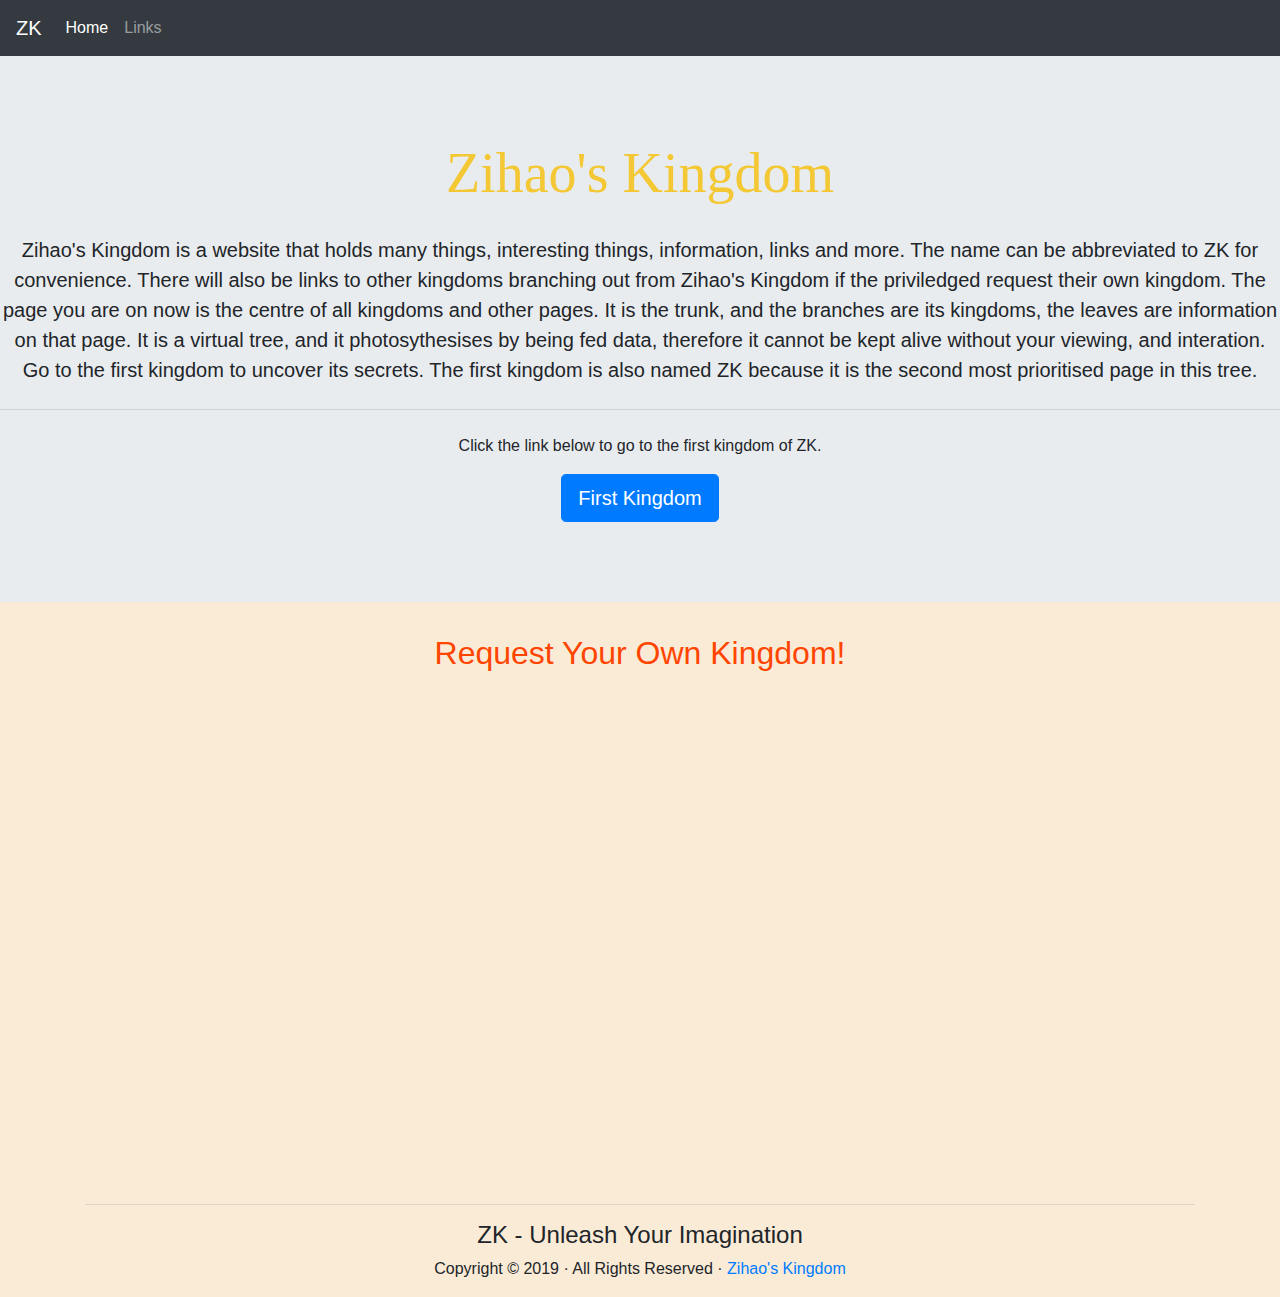
<file: index.html>
<!DOCTYPE html>
<html lang="en">
  <head>
    <meta charset="utf-8">
    <meta http-equiv="X-UA-Compatible" content="IE=edge">
    <meta name="viewport" content="width=device-width, initial-scale=1">
    <title>Zihao's Kingdom Main</title>

    <!-- Bootstrap -->
    <link href="css/bootstrap-4.2.1.css" rel="stylesheet">
    <link href="ZK.CSS" rel="stylesheet" type="text/css">
  </head>
  <body>
    <nav class="navbar navbar-expand-lg navbar-dark bg-dark">
       <a class="navbar-brand" href="index.html">ZK</a>
       <button class="navbar-toggler" type="button" data-toggle="collapse" data-target="#navbarSupportedContent" aria-controls="navbarSupportedContent" aria-expanded="false" aria-label="Toggle navigation">
       <span class="navbar-toggler-icon"></span>
       </button>
      <div class="collapse navbar-collapse" id="navbarSupportedContent">
        <ul class="navbar-nav mr-auto">
             <li class="nav-item active">
                <a class="nav-link" href=>Home <span class="sr-only">(current)</span></a>
             </li>
             <li class="nav-item">
                <a class="nav-link" href="Links.html">Links</a>
             </li>
          </ul>
</div>
    </nav>

    <div class="jumbotron jumbotron-fluid text-center">
       <h1 class="display-4">Zihao's Kingdom</h1>
       <p class="lead">Zihao's Kingdom is a website that holds many things, interesting things, information, links and more. The name  can be abbreviated to ZK for convenience. There will also be links to other kingdoms branching out from Zihao's Kingdom if the priviledged request their own kingdom. The page you are on now is the centre of all kingdoms and other pages. It is the trunk, and the branches are its kingdoms, the leaves are information on that page. It is a virtual tree, and it photosythesises by being fed data, therefore it cannot be kept alive without your viewing, and interation. Go to the first kingdom to uncover its secrets. The first kingdom is also named ZK because it is the second most prioritised page in this tree.</p>
       <hr class="my-4">
       <p>Click the link below to go to the first kingdom of ZK.</p>
       <p class="lead">
          <a class="btn btn-primary btn-lg" href="First Kingdom/Zihao's Kingdom.html" role="button">First Kingdom</a>
       </p>
    </div>
	  <h2 class="request"> Request Your Own Kingdom!</h2>
    <iframe frameborder="0" style="height:500px;width:99%;border:none;" src='https://forms.zohopublic.com/doctorcoolbrodude/form/WebsiteDesignIdeas/formperma/ihtmioMJarN38ug3hUUTAJg0qP4VQ6y2Bsv9dGwNR3M'></iframe>
  <div class="container"> 
    <hr>
       <div class="row">
          <div class="text-center col-lg-6 offset-lg-3">
             <h4>ZK - Unleash Your Imagination </h4>
             <p>Copyright &copy; 2019 &middot; All Rights Reserved &middot; <a href="Zihao's Kingdom1.html" >Zihao's Kingdom</a></p>
          </div>
       </div>
    </div>
    <!-- jQuery (necessary for Bootstrap's JavaScript plugins) --> 
    <script src="js/jquery-3.3.1.min.js"></script>

    <!-- Include all compiled plugins (below), or include individual files as needed --> 
    <script src="js/popper.min.js"></script>
  <script src="js/bootstrap-4.2.1.js"></script>
  </body>
</html>
</file>
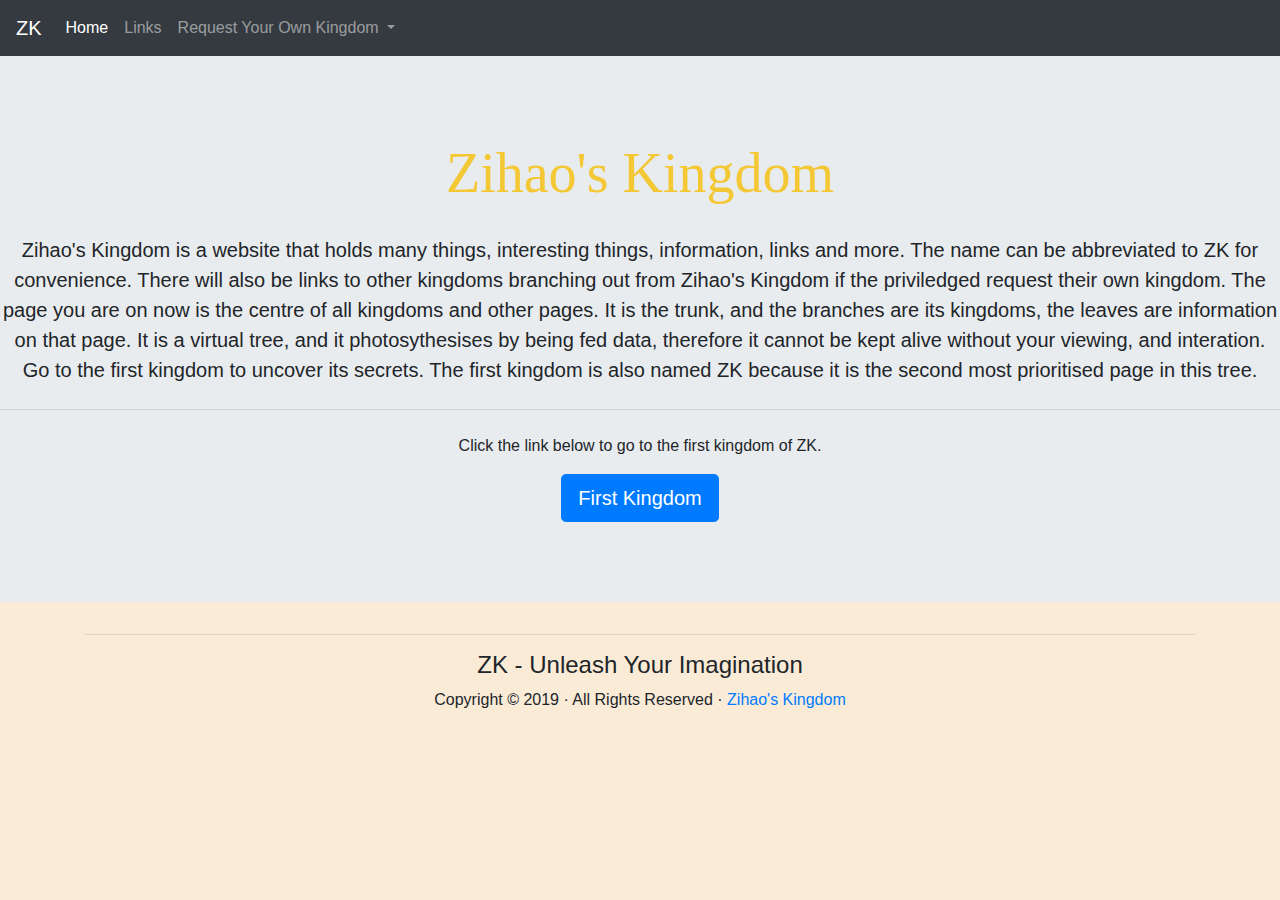
<file: index.html.html>
<!DOCTYPE html>
<html lang="en">
  <head>
    <meta charset="utf-8">
    <meta http-equiv="X-UA-Compatible" content="IE=edge">
    <meta name="viewport" content="width=device-width, initial-scale=1">
    <title>Zihao's Kingdom Main</title>

    <!-- Bootstrap -->
    <link href="css/bootstrap-4.2.1.css" rel="stylesheet">
    <link href="ZK.CSS" rel="stylesheet" type="text/css">
  </head>
  <body>
    <nav class="navbar navbar-expand-lg navbar-dark bg-dark">
       <a class="navbar-brand" href="#">ZK</a>
       <button class="navbar-toggler" type="button" data-toggle="collapse" data-target="#navbarSupportedContent" aria-controls="navbarSupportedContent" aria-expanded="false" aria-label="Toggle navigation">
       <span class="navbar-toggler-icon"></span>
       </button>
      <div class="collapse navbar-collapse" id="navbarSupportedContent">
        <ul class="navbar-nav mr-auto">
             <li class="nav-item active">
                <a class="nav-link" href="#">Home <span class="sr-only">(current)</span></a>
             </li>
             <li class="nav-item">
                <a class="nav-link" href="#">Links</a>
             </li>
             <li class="nav-item request">
                <a class="nav-link dropdown-toggle" href="#" id="navbarDropdown" role="button" data-toggle="dropdown" aria-haspopup="true" aria-expanded="false">
                Request Your Own Kingdom
                </a>
                <div class="dropdown-menu" aria-labelledby="navbarDropdown">
                   <a class="dropdown-item" href="#">Send a Message</a>
                   <a class="dropdown-item" href="#">Request a kingdom</a>
                   <a class="dropdown-item" href="#">Delete a kingdom</a>
                </div>
             </li>
          </ul>
</div>
    </nav>

    <div class="jumbotron jumbotron-fluid text-center">
       <h1 class="display-4">Zihao's Kingdom</h1>
       <p class="lead">Zihao's Kingdom is a website that holds many things, interesting things, information, links and more. The name  can be abbreviated to ZK for convenience. There will also be links to other kingdoms branching out from Zihao's Kingdom if the priviledged request their own kingdom. The page you are on now is the centre of all kingdoms and other pages. It is the trunk, and the branches are its kingdoms, the leaves are information on that page. It is a virtual tree, and it photosythesises by being fed data, therefore it cannot be kept alive without your viewing, and interation. Go to the first kingdom to uncover its secrets. The first kingdom is also named ZK because it is the second most prioritised page in this tree.</p>
       <hr class="my-4">
       <p>Click the link below to go to the first kingdom of ZK.</p>
       <p class="lead">
          <a class="btn btn-primary btn-lg" href="First Kingdom/Zihao's Kingdom.html" role="button">First Kingdom</a>
       </p>
    </div>
  <div class="container"> 
    <hr>
       <div class="row">
          <div class="text-center col-lg-6 offset-lg-3">
             <h4>ZK - Unleash Your Imagination </h4>
             <p>Copyright &copy; 2019 &middot; All Rights Reserved &middot; <a href="Zihao's Kingdom1.html" >Zihao's Kingdom</a></p>
          </div>
       </div>
    </div>
    <!-- jQuery (necessary for Bootstrap's JavaScript plugins) --> 
    <script src="js/jquery-3.3.1.min.js"></script>

    <!-- Include all compiled plugins (below), or include individual files as needed --> 
    <script src="js/popper.min.js"></script>
  <script src="js/bootstrap-4.2.1.js"></script>
  </body>
</html>
</file>
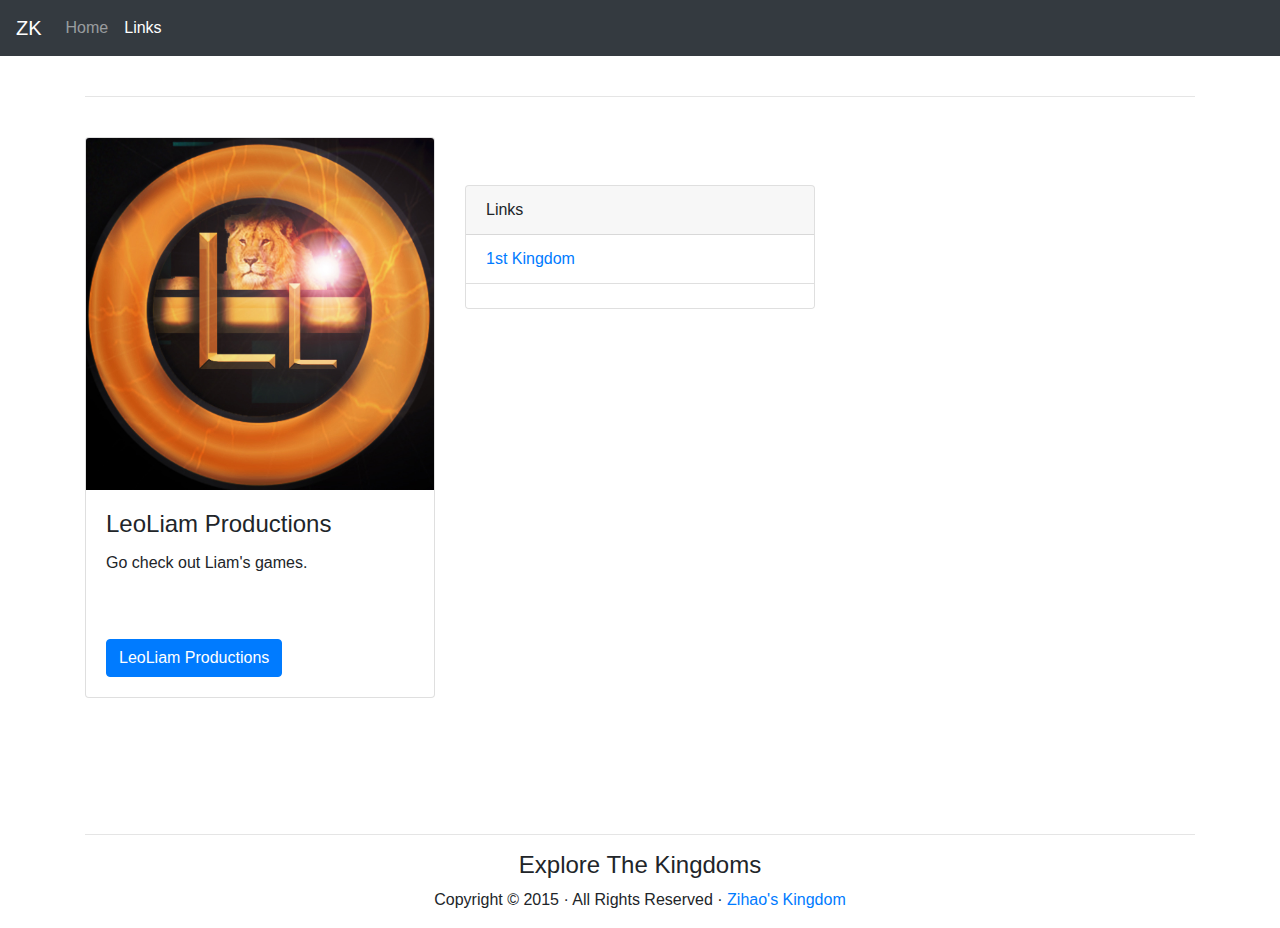
<file: Links.html>
<!DOCTYPE html>
<html lang="en">
  <head>
    <meta charset="utf-8">
    <meta http-equiv="X-UA-Compatible" content="IE=edge">
    <meta name="viewport" content="width=device-width, initial-scale=1">
    <title>Links</title>

    <!-- Bootstrap -->
    

  <style type="text/css">
  @import url("css/bootstrap-4.2.1.css");
  </style>
  </head>
  <body>
    <nav class="navbar navbar-expand-lg navbar-dark bg-dark">
       <a class="navbar-brand" href="#">ZK</a>
       <button class="navbar-toggler" type="button" data-toggle="collapse" data-target="#navbarSupportedContent" aria-controls="navbarSupportedContent" aria-expanded="false" aria-label="Toggle navigation">
       <span class="navbar-toggler-icon"></span>
       </button>
       <div class="collapse navbar-collapse" id="navbarSupportedContent">
  <ul class="navbar-nav mr-auto">
             <li class="nav-item">
                <a class="nav-link" href="#">Home</a>
             </li>
             <li class="nav-item active">
                <a class="nav-link" href="#">Links<span class="sr-only">(current)</span></a>
             </li>
          </ul>
		</div>
    </nav>

    
    <div class="container"> <br>
       <hr>
       <br>
       <div class="row">
          <div class="col-md-4">
             <div class="card">
                <img class="card-img-top" src="LLL4.jpg" alt="Card image cap">
                <div class="card-body">
                   <h4 class="card-title">LeoLiam Productions</h4>
                   <p class="card-text">Go check out Liam's games.</p>
                   <br><br>
                   <a href="Leoliam Productions/Leoliam Productions.html" class="btn btn-primary">LeoLiam Productions</a>
                </div>
             </div>
          </div>
          <div class="col-md-4"> <br>
             <br/>
             <div class="card">
                <div class="card-header">
                   Links
                </div>
                <ul class="list-group list-group-flush">
                    <li class="list-group-item"><a href="First Kingdom/Zihao's Kingdom.html">1st Kingdom</a></li>
					<li class="list-group-item"><a href="#"></a></li>
                </ul>
             </div>
         </div>
          <div class="col-md-4"> </div>
       </div>
       <br/>
       <br/>
<br/>
       <br/>
<br>
       <hr>
       <div class="row">
          <div class="text-center col-lg-6 offset-lg-3">
             <h4>Explore The Kingdoms</h4>
             <p>Copyright &copy; 2015 &middot; All Rights Reserved &middot; <a href="index.html" >Zihao's Kingdom</a></p>
          </div>
       </div>
    </div>
    <!-- jQuery (necessary for Bootstrap's JavaScript plugins) --> 
    <script src="First Kingdom/js/jquery-3.3.1.min.js"></script>

    <!-- Include all compiled plugins (below), or include individual files as needed --> 
    <script src="First Kingdom/js/popper.min.js"></script>
  <script src="First Kingdom/js/bootstrap-4.2.1.js"></script>
  </body>
</html>
</file>
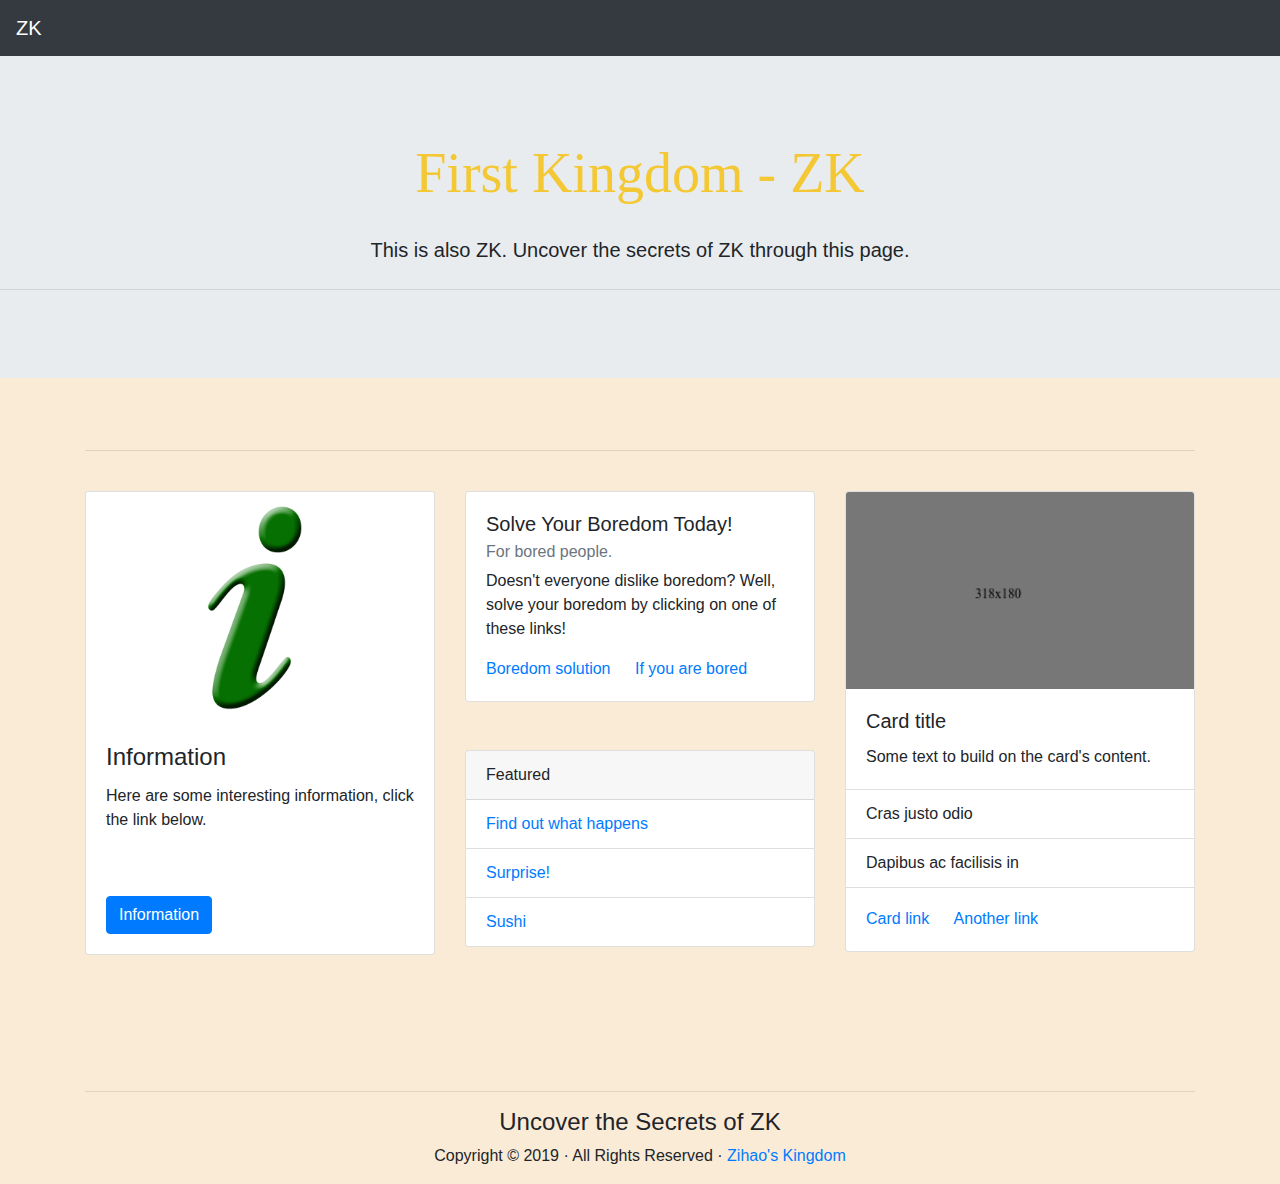
<file: Zihao's Kingdom.html>
<!DOCTYPE html>
<html lang="en">
  <head>
    <meta charset="utf-8">
    <meta http-equiv="X-UA-Compatible" content="IE=edge">
    <meta name="viewport" content="width=device-width, initial-scale=1">
    <title>1st Kingdom</title>

    <!-- Bootstrap -->
    <link href="css/bootstrap-4.2.1.css" rel="stylesheet">
    <link href="../ZK.CSS" rel="stylesheet" type="text/css">
  </head>
  <body>
  <nav class="navbar navbar-expand-lg navbar-dark bg-dark">
       <a class="navbar-brand" href="../Zihao's Kingdom1.html">ZK</a>
       <button class="navbar-toggler" type="button" data-toggle="collapse" data-target="#navbarSupportedContent" aria-controls="navbarSupportedContent" aria-expanded="false" aria-label="Toggle navigation">
       <span class="navbar-toggler-icon"></span>
       </button>
       <div class="collapse navbar-collapse" id="navbarSupportedContent">
          <ul class="navbar-nav mr-auto">
             <li class="nav-item active"> </li>
             <li class="nav-item"> </li>
          </ul>
          <form class="form-inline my-2 my-lg-0">
</form>
       </div>
    </nav>

  <div class="jumbotron jumbotron-fluid text-center">
       <h1 class="display-4">First Kingdom - ZK</h1>
       <p class="lead">This is also ZK. Uncover the secrets of ZK through this page.</p>
       <hr class="my-4">
    <p></p>
</div>
    <div class="container"> <br>
       <hr>
       <br>
       <div class="row">
          <div class="col-md-4">
             <div class="card">
                <img class="card-img-top" src="images/information-symbol.jpg" alt="Info Symbol">
                <div class="card-body">
                   <h4 class="card-title">Information</h4>
                   <p class="card-text">Here are some interesting information, click the link below.</p>
                   <br><br>
                   <a href="" class="btn btn-primary">Information</a>
                </div>
             </div>
          </div>
          <div class="col-md-4">
             <div class="card">
                <div class="card-body">
                   <h5 class="card-title">Solve Your Boredom Today!</h5>
                   <h6 class="card-subtitle mb-2 text-muted">For bored people.</h6>
                   <p class="card-text">Doesn't everyone dislike boredom? Well, solve your boredom by clicking on one of these links!</p>
                   <a href="https://theuselessweb.com/" class="card-link">Boredom solution</a>
                   <a href="https://quotesnhumor.com/top-50-funniest-memes-collection/" class="card-link">If you are bored</a>
                </div>
             </div>
             <br>
             <br/>
             <div class="card">
                <div class="card-header">
                   Featured
                </div>
                <ul class="list-group list-group-flush">
                   <li class="list-group-item"><a href="">Find out what happens</a></li>
                   <li class="list-group-item"><a href="https://www.dictionary.com/browse/surprise">Surprise!</a></li>
                   <li class="list-group-item"><a href="https://www.japan-guide.com/e/e2038.html">Sushi</a></li>
                </ul>
             </div>
          </div>
          <div class="col-md-4">
             <div class="card">
                <img class="card-img-top" src="images/card-img.png" alt="Card image cap">
                <div class="card-body">
                   <h5 class="card-title">Card title</h5>
                   <p class="card-text">Some text to build on the card's content.</p>
                </div>
                <ul class="list-group list-group-flush">
                   <li class="list-group-item">Cras justo odio</li>
                   <li class="list-group-item">Dapibus ac facilisis in</li>
                </ul>
                <div class="card-body">
                   <a href="#" class="card-link">Card link</a>
                   <a href="#" class="card-link">Another link</a>
                </div>
             </div>
          </div>
       </div>
       <br/>
       <br/>
<br/>
       <br/>
<br>
       <hr>
       <div class="row">
          <div class="text-center col-lg-6 offset-lg-3">
             <h4>Uncover the Secrets of ZK </h4>
             <p>Copyright &copy; 2019 &middot; All Rights Reserved &middot; <a href="../Zihao's Kingdom1.html" >Zihao's Kingdom</a></p>
          </div>
       </div>
  </div>
    <!-- jQuery (necessary for Bootstrap's JavaScript plugins) --> 
    <script src="js/jquery-3.3.1.min.js"></script>

    <!-- Include all compiled plugins (below), or include individual files as needed --> 
    <script src="js/popper.min.js"></script>
  <script src="js/bootstrap-4.2.1.js"></script>
  </body>
</html>
</file>
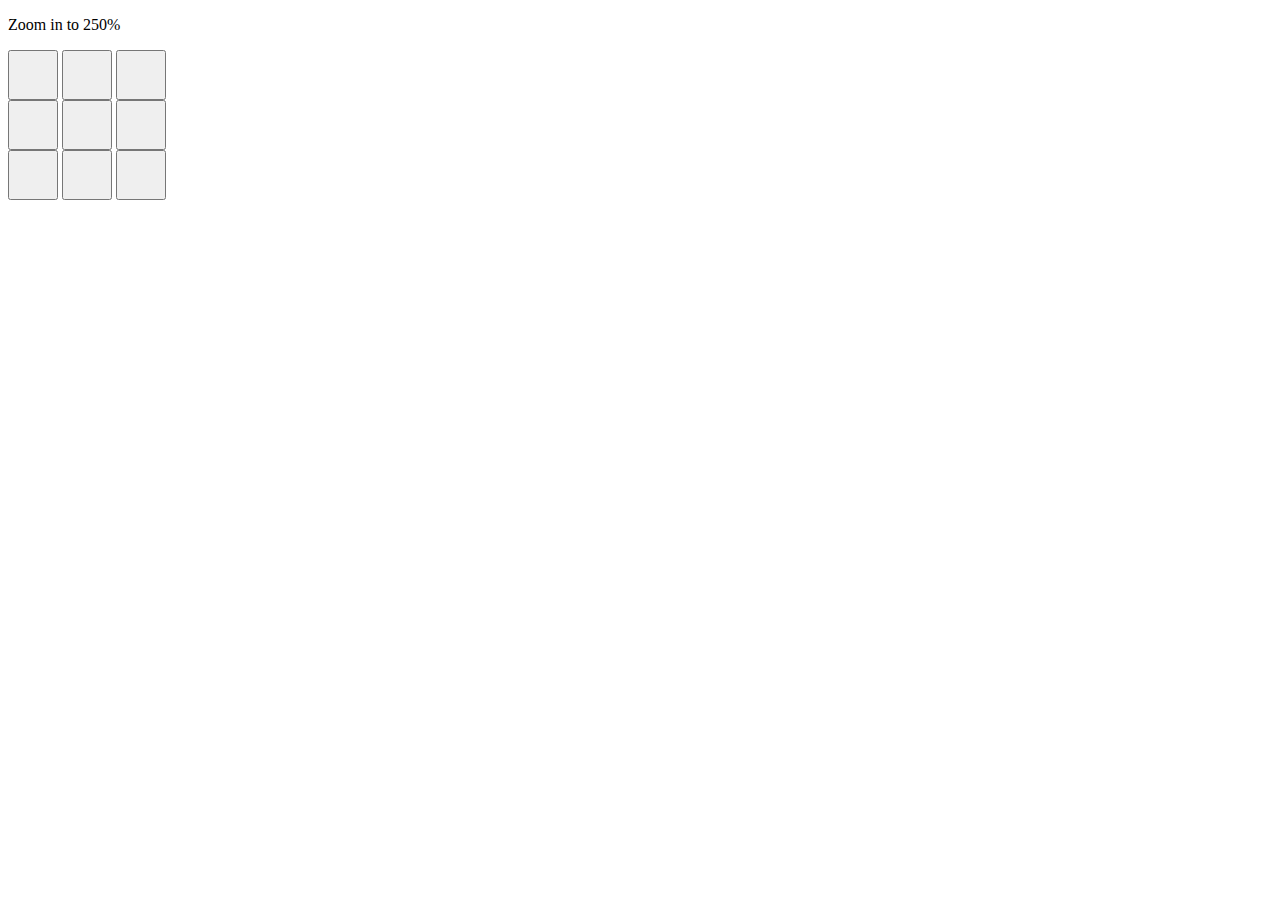
<file: First Kingdom/Tic Tac Toe.html>
<!doctype html>
<html>
<head>
<meta charset="utf-8">
<title>Tic Tac Toe</title>
</head>

<body>
	<p>Zoom in to 250%</p>
	<SCRIPT>

/*
Code Written by Cory Fogliani (Email: cory@ijustdontcare.com)
Testers: Cory Fogliani, Chris Gordon
Featured on JavaScript Kit (http://javascriptkit.com)
For this and over 400+ free scripts, visit http://javascriptkit.com
*/

//if IE4/NS6, apply style
if (document.all||document.getElementById){
document.write('<style>.tictac{')
document.write('width:50px;height:50px;')
document.write('}</style>')
}

var sqr1
var sqr2
var sqr3
var sqr4
var sqr5
var sqr6
var sqr7
var sqr8
var sqr9
var sqr1T = 0
var sqr2T = 0
var sqr3T = 0
var sqr4T = 0
var sqr5T = 0
var sqr6T = 0
var sqr7T = 0
var sqr8T = 0
var sqr9T = 0
var moveCount = 0
var turn = 0
var mode = 1

function vari()
{
sqr1 = document.tic.sqr1.value
sqr2 = document.tic.sqr2.value
sqr3 = document.tic.sqr3.value
sqr4 = document.tic.sqr4.value
sqr5 = document.tic.sqr5.value
sqr6 = document.tic.sqr6.value
sqr7 = document.tic.sqr7.value
sqr8 = document.tic.sqr8.value
sqr9 = document.tic.sqr9.value
}
function check()
{
  if(sqr1 == " X " && sqr2 == " X " && sqr3 == " X ")
  {
    alert("You Win!")
    reset()
  } 
  else if(sqr4 == " X " && sqr5 == " X " && sqr6 == " X ")
  {
    alert("You Win!")
    reset()
  } 
  else if(sqr7 == " X " && sqr8 == " X " && sqr9 == " X ")
  {
    alert("You Win!")
    reset()
  }
  else if(sqr1 == " X " && sqr5 == " X " && sqr9 == " X ")
  {
    alert("You Win!")
    reset()
  }
  else if(sqr1 == " X " && sqr4 == " X " && sqr7 == " X ")
  {
    alert("You Win!")
    reset()
  }
  else if(sqr2 == " X " && sqr5 == " X " && sqr8 == " X ")
  {
    alert("You Win!")
    reset()
  }
  else if(sqr3 == " X " && sqr6 == " X " && sqr9 == " X ")
  {
    alert("You Win!")
    reset()
  }
  else if(sqr1 == " X " && sqr5 == " X " && sqr9 == " X ")
  {
    alert("You Win!")
    reset()
  }
  else if(sqr3 == " X " && sqr5 == " X " && sqr7 == " X ")
  {
    alert("You Win!")
    reset()
  }
  else
  {
    winCheck()
    check2()
    drawCheck()  
  } 
}

function check2()
{
  vari()
  drawCheck()
  if(sqr1 == " O " && sqr2 == " O " && sqr3 == " O ")
  {
    alert("You Lose!")
    reset()
  } 
  else if(sqr4 == " O " && sqr5 == " O " && sqr6 == " O ")
  {
    alert("You Lose!")
    reset()
  } 
  else if(sqr7 == " O " && sqr8 == " O " && sqr9 == " O ")
  {
    alert("You Lose!")
    reset()
  }
  else if(sqr1 == " O " && sqr5 == " O " && sqr9 == " O ")
  {
    alert("You Lose!")
    reset()
  }
  else if(sqr1 == " O " && sqr4 == " O " && sqr7 == " O ")
  {
    alert("You Lose!")
    reset()
  }
  else if(sqr2 == " O " && sqr5 == " O " && sqr8 == " O ")
  {
    alert("You Lose!")
    reset()
  }
  else if(sqr3 == " O " && sqr6 == " O " && sqr9 == " O ")
  {
    alert("You Lose!")
    reset()
  }
  else if(sqr1 == " O " && sqr5 == " O " && sqr9 == " O ")
  {
    alert("You Lose!")
    reset()
  }
  else if(sqr3 == " O " && sqr5 == " O " && sqr7 == " O ")
  {
    alert("You Lose!")
    reset()
  }
}

function player1Check()
{
  if(sqr1 == " X " && sqr2 == " X " && sqr3 == " X ")
  {
    alert("Player 1 wins!")
    reset()
  } 
  else if(sqr4 == " X " && sqr5 == " X " && sqr6 == " X ")
  {
    alert("Player 1 wins!")
    reset()
  } 
  else if(sqr7 == " X " && sqr8 == " X " && sqr9 == " X ")
  {
    alert("Player 1 wins!")
    reset()
  }
  else if(sqr1 == " X " && sqr5 == " X " && sqr9 == " X ")
  {
    alert("Player 1 wins!")
    reset()
  }
  else if(sqr1 == " X " && sqr4 == " X " && sqr7 == " X ")
  {
    alert("Player 1 wins!")
    reset()
  }
  else if(sqr2 == " X " && sqr5 == " X " && sqr8 == " X ")
  {
    alert("Player 1 wins!")
    reset()
  }
  else if(sqr3 == " X " && sqr6 == " X " && sqr9 == " X ")
  {
    alert("Player 1 wins!")
    reset()
  }
  else if(sqr1 == " X " && sqr5 == " X " && sqr9 == " X ")
  {
    alert("Player 1 wins!")
    reset()
  }
  else if(sqr3 == " X " && sqr5 == " X " && sqr7 == " X ")
  {
    alert("Player 1 wins!")
    reset()
  }
  else
  {
    player2Check()
    drawCheck()  
  } 
}

function player2Check()
{
  vari()
  drawCheck()
  if(sqr1 == " O " && sqr2 == " O " && sqr3 == " O ")
  {
    alert("Player 2 wins!")
    reset()
  } 
  else if(sqr4 == " O " && sqr5 == " O " && sqr6 == " O ")
  {
    alert("Player 2 wins!")
    reset()
  } 
  else if(sqr7 == " O " && sqr8 == " O " && sqr9 == " O ")
  {
    alert("Player 2 wins!")
    reset()
  }
  else if(sqr1 == " O " && sqr5 == " O " && sqr9 == " O ")
  {
    alert("Player 2 wins!")
    reset()
  }
  else if(sqr1 == " O " && sqr4 == " O " && sqr7 == " O ")
  {
    alert("Player 2 wins!")
    reset()
  }
  else if(sqr2 == " O " && sqr5 == " O " && sqr8 == " O ")
  {
    alert("Player 2 wins!")
    reset()
  }
  else if(sqr3 == " O " && sqr6 == " O " && sqr9 == " O ")
  {
    alert("Player 2 wins!")
    reset()
  }
  else if(sqr1 == " O " && sqr5 == " O " && sqr9 == " O ")
  {
    alert("Player 2 wins!")
    reset()
  }
  else if(sqr3 == " O " && sqr5 == " O " && sqr7 == " O ")
  {
    alert("Player 2 wins!")
    reset()
  }
}

function drawCheck()
{
  vari()
  moveCount = sqr1T + sqr2T + sqr3T + sqr4T + sqr5T + sqr6T + sqr7T + sqr8T + sqr9T 
  if(moveCount == 9)
  {
    reset()
    alert("Draw") 
  }
}

function winCheck()
{
  check2()
  if(sqr1 == " O " && sqr2 == " O " && sqr3T == 0 && turn == 1)
  {
    document.tic.sqr3.value = " O "
    sqr3T = 1;
    turn = 0;
  }
  else if(sqr2 == " O " && sqr3 == " O " && sqr1T == 0 && turn == 1)
  {
    document.tic.sqr1.value = " O "
    sqr1T = 1;
    turn = 0;
  }
  else if(sqr4 == " O " && sqr5 == " O " && sqr6T == 0 && turn == 1)
  {
    document.tic.sqr6.value = " O "
    sqr6T = 1;
    turn = 0;
  }
  else if(sqr5 == " O " && sqr6 == " O " && sqr4T == 0 && turn == 1)
  {
    document.tic.sqr4.value = " O "
    sqr4T = 1;
    turn = 0;
  }
  else if(sqr7 == " O " && sqr8 == " O " && sqr9T == 0 && turn == 1)
  {
    document.tic.sqr9.value = " O "
    sqr9T = 1;
    turn = 0;
  }
  else if(sqr8 == " O " && sqr9 == " O " && sqr7T == 0 && turn == 1)
  {
    document.tic.sqr7.value = " O "
    sqr7T = 1;
    turn = 0;
  }
  else if(sqr1 == " O " && sqr5 == " O " && sqr9T == 0 && turn == 1)
  {
    document.tic.sqr9.value = " O "
    sqr9T = 1;
    turn = 0;
  }
  else if(sqr5 == " O " && sqr9 == " O " && sqr1T == 0 && turn == 1)
  {
    document.tic.sqr1.value = " O "
    sqr1T = 1;
    turn = 0;
  }
  else if(sqr3 == " O " && sqr5 == " O " && sqr7T == 0 && turn == 1)
  {
    document.tic.sqr7.value = " O "
    sqr7T = 1;
    turn = 0;
  }
  else if(sqr7 == " O " && sqr5 == " O " && sqr3T == 0 && turn == 1)
  {
    document.tic.sqr3.value = " O "
    sqr3T = 1;
    turn = 0;
  }
  else if(sqr1 == " O " && sqr3 == " O " && sqr2T == 0 && turn == 1)
  {
    document.tic.sqr2.value = " O "
    sqr2T = 1;
    turn = 0;
  }
  else if(sqr4 == " O " && sqr6 == " O " && sqr5T == 0 && turn == 1)
  {
    document.tic.sqr5.value = " O "
    sqr5T = 1;
    turn = 0;
  }
  else if(sqr7 == " O " && sqr9 == " O " && sqr8T == 0 && turn == 1)
  {
    document.tic.sqr8.value = " O "
    sqr8T = 1;
    turn = 0;
  }
  else if(sqr1 == " O " && sqr7 == " O " && sqr4T == 0 && turn == 1)
  {
    document.tic.sqr4.value = " O "
    sqr4T = 1;
    turn = 0;
  }
  else if(sqr2 == " O " && sqr8 == " O " && sqr5T == 0 && turn == 1)
  {
    document.tic.sqr5.value = " O "
    sqr5T = 1;
    turn = 0;
  }
  else if(sqr3 == " O " && sqr9 == " O " && sqr6T == 0 && turn == 1)
  {
    document.tic.sqr6.value = " O "
    sqr6T = 1;
    turn = 0;
  }
  else if(sqr1 == " O " && sqr5 == " O " && sqr9T == 0 && turn == 1)
  {
    document.tic.sqr9.value = " O "
    sqr9T = 1;
    turn = 0;
  }
  else if(sqr4 == " O " && sqr7 == " O " && sqr1T == 0 && turn == 1)
  {
    document.tic.sqr1.value = " O "
    sqr1T = 1;
    turn = 0;
  }
  else if(sqr5 == " O " && sqr8 == " O " && sqr2T == 0 && turn == 1)
  {

    document.tic.sqr2.value = " O "
    sqr2T = 1;
    turn = 0;
  }
  else if(sqr6 == " O " && sqr9 == " O " && sqr3T == 0 && turn == 1)
  {
    document.tic.sqr3.value = " O "
    sqr3T = 1;
    turn = 0;
  }
  else if(sqr1 == " O " && sqr4 == " O " && sqr7T == 0 && turn == 1)
  {
    document.tic.sqr7.value = " O "
    sqr7T = 1;
    turn = 0;
  }
  else if(sqr2 == " O " && sqr5 == " O " && sqr8T == 0 && turn == 1)
  {
    document.tic.sqr8.value = " O "
    sqr8T = 1;
    turn = 0;
  }
  else if(sqr3 == " O " && sqr6 == " O " && sqr9T == 0 && turn == 1)
  {
    document.tic.sqr9.value = " O "
    sqr9T = 1;
    turn = 0;
  }
  else if(sqr1 == " O " && sqr9 == " O " && sqr5T == 0 && turn == 1)
  {
    document.tic.sqr5.value = " O "
    sqr5T = 1;
    turn = 0;
  }
  else if(sqr3 == " O " && sqr7 == " O " && sqr5T == 0 && turn == 1)
  {
    document.tic.sqr5.value = " O "
    sqr5T = 1;
    turn = 0;
  }
  else
  {
    computer()
  }
  check2()
}
function computer()
{
  check2()
  if(sqr1 == " X " && sqr2 == " X " && sqr3T == 0 && turn == 1)
  {
    document.tic.sqr3.value = " O "
    sqr3T = 1;
    turn = 0;
  }
  else if(sqr2 == " X " && sqr3 == " X " && sqr1T == 0 && turn == 1)
  {
    document.tic.sqr1.value = " O "
    sqr1T = 1;
    turn = 0;
  }
  else if(sqr4 == " X " && sqr5 == " X " && sqr6T == 0 && turn == 1)
  {
    document.tic.sqr6.value = " O "
    sqr6T = 1;
    turn = 0;
  }
  else if(sqr5 == " X " && sqr6 == " X " && sqr4T == 0 && turn == 1)
  {
    document.tic.sqr4.value = " O "
    sqr4T = 1;
    turn = 0;
  }
  else if(sqr7 == " X " && sqr8 == " X " && sqr9T == 0 && turn == 1)
  {
    document.tic.sqr9.value = " O "
    sqr9T = 1;
    turn = 0;
  }
  else if(sqr8 == " X " && sqr9 == " X " && sqr7T == 0 && turn == 1)
  {
    document.tic.sqr7.value = " O "
    sqr7T = 1;
    turn = 0;
  }
  else if(sqr1 == " X " && sqr5 == " X " && sqr9T == 0 && turn == 1)
  {
    document.tic.sqr9.value = " O "
    sqr9T = 1;
    turn = 0;
  }
  else if(sqr5 == " X " && sqr9 == " X " && sqr1T == 0 && turn == 1)
  {
    document.tic.sqr1.value = " O "
    sqr1T = 1;
    turn = 0;
  }
  else if(sqr3 == " X " && sqr5 == " X " && sqr7T == 0 && turn == 1)
  {
    document.tic.sqr7.value = " O "
    sqr7T = 1;
    turn = 0;
  }
  else if(sqr7 == " X " && sqr5 == " X " && sqr3T == 0 && turn == 1)
  {
    document.tic.sqr3.value = " O "
    sqr3T = 1;
    turn = 0;
  }
  else if(sqr1 == " X " && sqr3 == " X " && sqr2T == 0 && turn == 1)
  {
    document.tic.sqr2.value = " O "
    sqr2T = 1;
    turn = 0;
  }
  else if(sqr4 == " X " && sqr6 == " X " && sqr5T == 0 && turn == 1)
  {
    document.tic.sqr5.value = " O "
    sqr5T = 1;
    turn = 0;
  }
  else if(sqr7 == " X " && sqr9 == " X " && sqr8T == 0 && turn == 1)
  {
    document.tic.sqr8.value = " O "
    sqr8T = 1;
    turn = 0;
  }
  else if(sqr1 == " X " && sqr7 == " X " && sqr4T == 0 && turn == 1)
  {
    document.tic.sqr4.value = " O "
    sqr4T = 1;
    turn = 0;
  }
  else if(sqr2 == " X " && sqr8 == " X " && sqr5T == 0 && turn == 1)
  {
    document.tic.sqr5.value = " O "
    sqr5T = 1;
    turn = 0;
  }
  else if(sqr3 == " X " && sqr9 == " X " && sqr6T == 0 && turn == 1)
  {
    document.tic.sqr6.value = " O "
    sqr6T = 1;
    turn = 0;
  }
  else if(sqr1 == " X " && sqr5 == " X " && sqr9T == 0 && turn == 1)
  {
    document.tic.sqr9.value = " O "
    sqr9T = 1;
    turn = 0;
  }
  else if(sqr4 == " X " && sqr7 == " X " && sqr1T == 0 && turn == 1)
  {
    document.tic.sqr1.value = " O "
    sqr1T = 1;
    turn = 0;
  }
  else if(sqr5 == " X " && sqr8 == " X " && sqr2T == 0 && turn == 1)
  {
    document.tic.sqr2.value = " O "
    sqr2T = 1;
    turn = 0;
  }
  else if(sqr6 == " X " && sqr9 == " X " && sqr3T == 0 && turn == 1)
  {
    document.tic.sqr3.value = " O "
    sqr3T = 1;
    turn = 0;
  }
  else if(sqr1 == " X " && sqr4 == " X " && sqr7T == 0 && turn == 1)
  {
    document.tic.sqr7.value = " O "
    sqr7T = 1;
    turn = 0;
  }
  else if(sqr2 == " X " && sqr5 == " X " && sqr8T == 0 && turn == 1)
  {
    document.tic.sqr8.value = " O "
    sqr8T = 1;
    turn = 0;
  }
  else if(sqr3 == " X " && sqr6 == " X " && sqr9T == 0 && turn == 1)
  {
    document.tic.sqr9.value = " O "
    sqr9T = 1;
    turn = 0;
  }
  else if(sqr1 == " X " && sqr9 == " X " && sqr5T == 0 && turn == 1)
  {
    document.tic.sqr5.value = " O "
    sqr5T = 1;
    turn = 0;
  }
  else if(sqr3 == " X " && sqr7 == " X " && sqr5T == 0 && turn == 1)
  {
    document.tic.sqr5.value = " O "
    sqr5T = 1;
    turn = 0;
  }
  else
  {
    AI()
  }
  check2()
}

function AI()
{
  vari()
  if(document.tic.sqr5.value == "     " && turn == 1)
  {
    document.tic.sqr5.value = " O "
    turn = 0
    sqr5T = 1
  }
  else if(document.tic.sqr1.value == "     " && turn == 1)
  {
    document.tic.sqr1.value = " O "
    turn = 0
    sqr1T = 1
  }
  else if(document.tic.sqr9.value == "     " && turn == 1)
  {
    document.tic.sqr9.value = " O "
    turn = 0
    sqr9T = 1
  }
  else if(document.tic.sqr6.value == "     " && turn == 1)
  {
    document.tic.sqr6.value = " O "
    turn = 0
    sqr6T = 1
  }
  else if(document.tic.sqr2.value == "     " && turn == 1)
  {
    document.tic.sqr2.value = " O "
    turn = 0
    sqr2T = 1
  }
  else if(document.tic.sqr8.value == "     " && turn == 1)
  {
    document.tic.sqr8.value = " O "
    turn = 0
    sqr8T = 1
  }
  else if(document.tic.sqr3.value == "     " && turn == 1)
  {
    document.tic.sqr3.value = " O "
    turn = 0
    sqr3T = 1
  }
  else if(document.tic.sqr7.value == "     " && turn == 1)
  {
    document.tic.sqr7.value = " O "
    turn = 0
    sqr7T = 1
  }
  else if(document.tic.sqr4.value == "     " && turn == 1)
  {
    document.tic.sqr4.value = " O "
    turn = 0
    sqr4T = 1
  }
  check2()
}

function reset()
{
  document.tic.sqr1.value = "     "
  document.tic.sqr2.value = "     "
  document.tic.sqr3.value = "     "
  document.tic.sqr4.value = "     "
  document.tic.sqr5.value = "     "
  document.tic.sqr6.value = "     "
  document.tic.sqr7.value = "     "
  document.tic.sqr8.value = "     "
  document.tic.sqr9.value = "     "
  sqr1T = 0
  sqr2T = 0
  sqr3T = 0
  sqr4T = 0
  sqr5T = 0
  sqr6T = 0
  sqr7T = 0
  sqr8T = 0
  sqr9T = 0
  vari()
  turn = 0
  moveCount = 0
}

function resetter()
{
  reset()
}
</SCRIPT>

<FORM NAME="tic" method="post">
<INPUT TYPE="button" NAME="sqr1" class="tictac" value="     " onClick="if(document.tic.sqr1.value == '     ' && turn == 0 && mode == 1) {document.tic.sqr1.value = ' X '; sqr1T = 1; turn = 1; vari(); check();} else if(document.tic.sqr1.value == '     ' && turn == 1 && mode == 2) {document.tic.sqr1.value = ' X '; sqr1T = 1; turn = 0; vari(); player1Check()} else if(document.tic.sqr1.value == '     ' && turn == 0 && mode == 2) {document.tic.sqr1.value = ' O '; sqr1T = 1; turn = 1; vari(); player1Check()} drawCheck()">
<INPUT TYPE="button" NAME="sqr2" class="tictac" value="     " onClick="if(document.tic.sqr2.value == '     ' && turn == 0 && mode == 1) {document.tic.sqr2.value = ' X '; sqr2T = 1; turn = 1; vari(); check();} else if(document.tic.sqr2.value == '     ' && turn == 1 && mode == 2) {document.tic.sqr2.value = ' X '; sqr2T = 1; turn = 0; vari(); player1Check()} else if(document.tic.sqr2.value == '     ' && turn == 0 && mode == 2) {document.tic.sqr2.value = ' O '; sqr2T = 1; turn = 1; vari(); player1Check()} drawCheck()">
<INPUT TYPE="button" NAME="sqr3" class="tictac" value="     " onClick="if(document.tic.sqr3.value == '     ' && turn == 0 && mode == 1) {document.tic.sqr3.value = ' X '; sqr3T = 1; turn = 1; vari(); check();} else if(document.tic.sqr3.value == '     ' && turn == 1 && mode == 2) {document.tic.sqr3.value = ' X '; sqr3T = 1; turn = 0; vari(); player1Check()} else if(document.tic.sqr3.value == '     ' && turn == 0 && mode == 2) {document.tic.sqr3.value = ' O '; sqr3T = 1; turn = 1; vari(); player1Check()} drawCheck()"><br />
<INPUT TYPE="button" NAME="sqr4" class="tictac" value="     " onClick="if(document.tic.sqr4.value == '     ' && turn == 0 && mode == 1) {document.tic.sqr4.value = ' X '; sqr4T = 1; turn = 1; vari(); check();} else if(document.tic.sqr4.value == '     ' && turn == 1 && mode == 2) {document.tic.sqr4.value = ' X '; sqr4T = 1; turn = 0; vari(); player1Check()} else if(document.tic.sqr4.value == '     ' && turn == 0 && mode == 2) {document.tic.sqr4.value = ' O '; sqr4T = 1; turn = 1; vari(); player1Check()} drawCheck()">
<INPUT TYPE="button" NAME="sqr5" class="tictac" value="     " onClick="if(document.tic.sqr5.value == '     ' && turn == 0 && mode == 1) {document.tic.sqr5.value = ' X '; sqr5T = 1; turn = 1; vari(); check();} else if(document.tic.sqr5.value == '     ' && turn == 1 && mode == 2) {document.tic.sqr5.value = ' X '; sqr5T = 1; turn = 0; vari(); player1Check()} else if(document.tic.sqr5.value == '     ' && turn == 0 && mode == 2) {document.tic.sqr5.value = ' O '; sqr5T = 1; turn = 1; vari(); player1Check()} drawCheck()">
<INPUT TYPE="button" NAME="sqr6" class="tictac" value="     " onClick="if(document.tic.sqr6.value == '     ' && turn == 0 && mode == 1) {document.tic.sqr6.value = ' X '; sqr6T = 1; turn = 1; vari(); check();} else if(document.tic.sqr6.value == '     ' && turn == 1 && mode == 2) {document.tic.sqr6.value = ' X '; sqr6T = 1; turn = 0; vari(); player1Check()} else if(document.tic.sqr6.value == '     ' && turn == 0 && mode == 2) {document.tic.sqr6.value = ' O '; sqr6T = 1; turn = 1; vari(); player1Check()} drawCheck()"><br />
<INPUT TYPE="button" NAME="sqr7" class="tictac" value="     " onClick="if(document.tic.sqr7.value == '     ' && turn == 0 && mode == 1) {document.tic.sqr7.value = ' X '; sqr7T = 1; turn = 1; vari(); check();} else if(document.tic.sqr7.value == '     ' && turn == 1 && mode == 2) {document.tic.sqr7.value = ' X '; sqr7T = 1; turn = 0; vari(); player1Check()} else if(document.tic.sqr7.value == '     ' && turn == 0 && mode == 2) {document.tic.sqr7.value = ' O '; sqr7T = 1; turn = 1; vari(); player1Check()} drawCheck()">
<INPUT TYPE="button" NAME="sqr8" class="tictac" value="     " onClick="if(document.tic.sqr8.value == '     ' && turn == 0 && mode == 1) {document.tic.sqr8.value = ' X '; sqr8T = 1; turn = 1; vari(); check();} else if(document.tic.sqr8.value == '     ' && turn == 1 && mode == 2) {document.tic.sqr8.value = ' X '; sqr8T = 1; turn = 0; vari(); player1Check()} else if(document.tic.sqr8.value == '     ' && turn == 0 && mode == 2) {document.tic.sqr8.value = ' O '; sqr8T = 1; turn = 1; vari(); player1Check()} drawCheck()">
<INPUT TYPE="button" NAME="sqr9" class="tictac" value="     " onClick="if(document.tic.sqr9.value == '     ' && turn == 0 && mode == 1) {document.tic.sqr9.value = ' X '; sqr9T = 1; turn = 1; vari(); check();} else if(document.tic.sqr9.value == '     ' && turn == 1 && mode == 2) {document.tic.sqr9.value = ' X '; sqr9T = 1; turn = 0; vari(); player1Check()} else if(document.tic.sqr9.value == '     ' && turn == 0 && mode == 2) {document.tic.sqr9.value = ' O '; sqr9T = 1; turn = 1; vari(); player1Check()} drawCheck()">
</form>
</body>
</html>
</file>
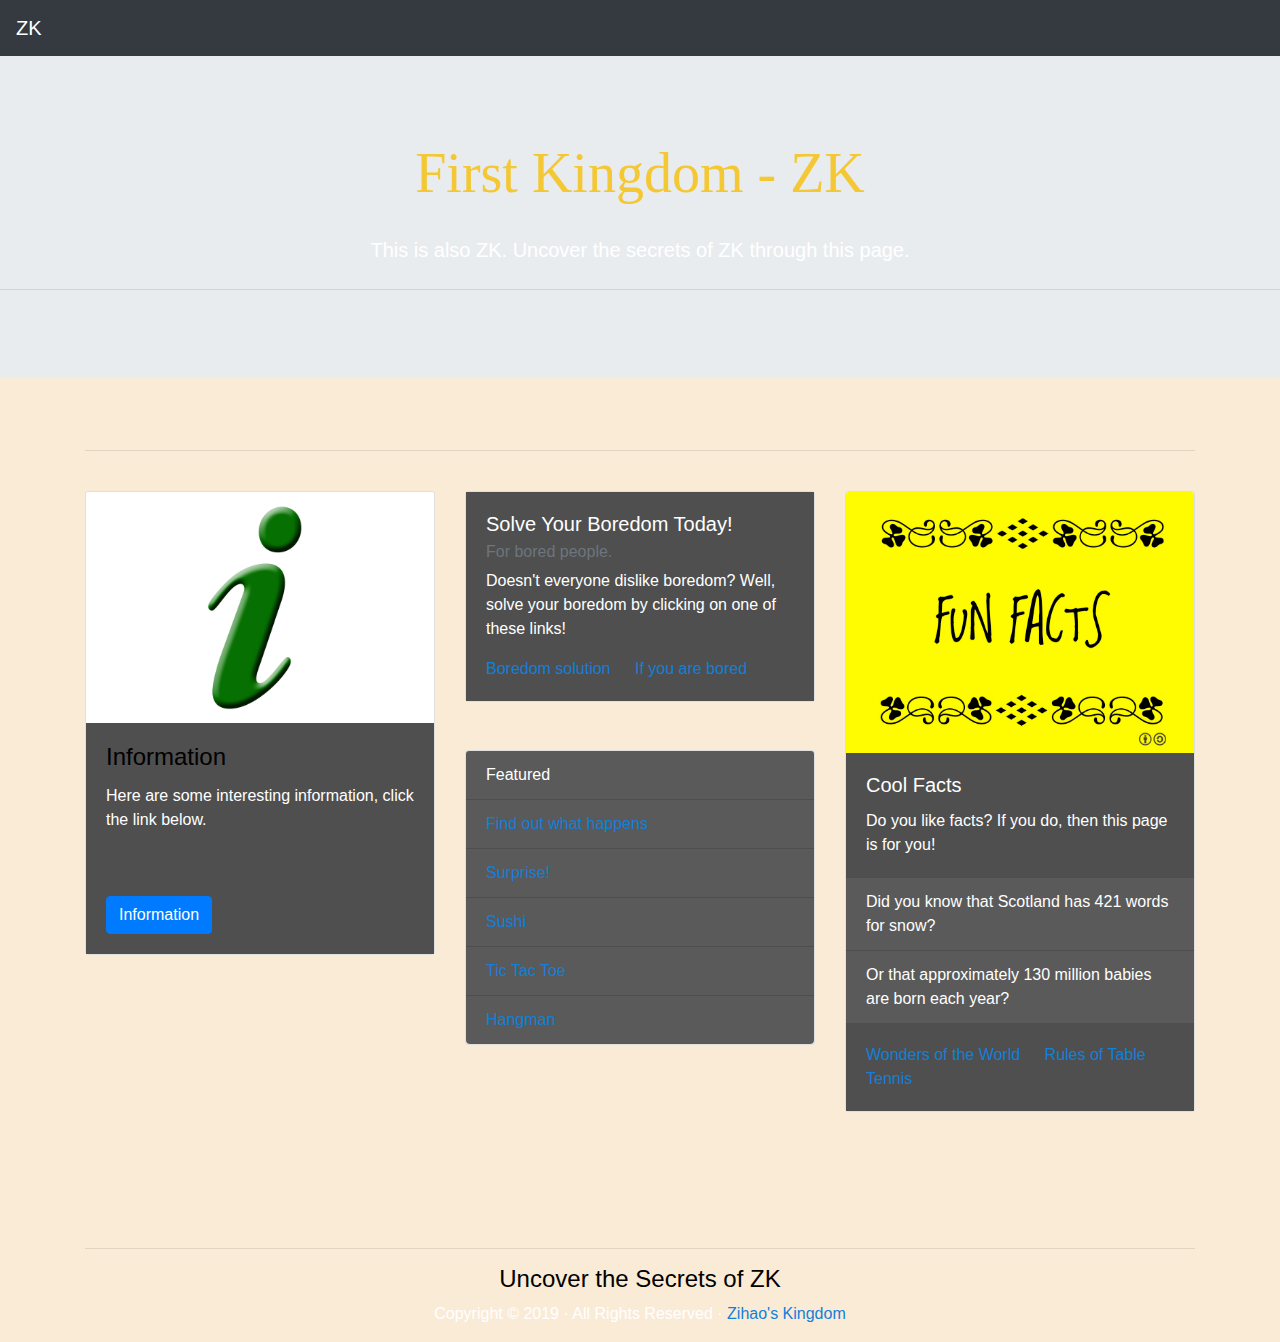
<file: First Kingdom/Zihao's Kingdom.html>
<!DOCTYPE html>
<html lang="en">
  <head>
    <meta charset="utf-8">
    <meta http-equiv="X-UA-Compatible" content="IE=edge">
    <meta name="viewport" content="width=device-width, initial-scale=1">
    <title>1st Kingdom</title>

    <!-- Bootstrap -->
    <link href="css/bootstrap-4.2.1.css" rel="stylesheet">
    <link href="../ZK.CSS" rel="stylesheet" type="text/css">
  </head>
  <body>
  <nav class="navbar navbar-expand-lg navbar-dark bg-dark">
       <a class="navbar-brand" href="../index.html">ZK</a>
       <button class="navbar-toggler" type="button" data-toggle="collapse" data-target="#navbarSupportedContent" aria-controls="navbarSupportedContent" aria-expanded="false" aria-label="Toggle navigation">
       <span class="navbar-toggler-icon"></span>
       </button>
       <div class="collapse navbar-collapse" id="navbarSupportedContent">
          <ul class="navbar-nav mr-auto">
             <li class="nav-item active"> </li>
             <li class="nav-item"> </li>
          </ul>
          <form class="form-inline my-2 my-lg-0">
</form>
       </div>
    </nav>

  <div class="jumbotron jumbotron-fluid text-center">
       <h1 class="display-4">First Kingdom - ZK</h1>
       <p class="lead">This is also ZK. Uncover the secrets of ZK through this page.</p>
       <hr class="my-4">
    <p></p>
</div>
    <div class="container"> <br>
       <hr>
       <br>
       <div class="row">
          <div class="col-md-4">
             <div class="card">
                <img class="card-img-top" src="images/information-symbol.jpg" alt="Info Symbol">
                <div class="card-body">
                   <h4 class="card-title">Information</h4>
                   <p class="card-text">Here are some interesting information, click the link below.</p>
                   <br><br>
                   <a href="kemp's ridley sea turtle/kemp's ridley sea turtle.html" class="btn btn-primary">Information</a>
                </div>
             </div>
          </div>
          <div class="col-md-4">
             <div class="card">
                <div class="card-body">
                   <h5 class="card-title">Solve Your Boredom Today!</h5>
                   <h6 class="card-subtitle mb-2 text-muted">For bored people.</h6>
                   <p class="card-text">Doesn't everyone dislike boredom? Well, solve your boredom by clicking on one of these links!</p>
                   <a href="https://theuselessweb.com/" class="card-link">Boredom solution</a>
                   <a href="https://quotesnhumor.com/top-50-funniest-memes-collection/" class="card-link">If you are bored</a>
                </div>
             </div>
             <br>
             <br/>
             <div class="card">
                <div class="card-header">
                   Featured
                </div>
                <ul class="list-group list-group-flush">
                   <li class="list-group-item"><a href="FInd out what happens.html">Find out what happens</a></li>
                   <li class="list-group-item"><a href="https://www.dictionary.com/browse/surprise">Surprise!</a></li>
                   <li class="list-group-item"><a href="https://www.japan-guide.com/e/e2038.html">Sushi</a></li>
				   <li class="list-group-item"><a href="Tic Tac Toe.html">Tic Tac Toe</a></li>
				   <li class="list-group-item"><a href="Hangman.html">Hangman</a></li>
                </ul>
             </div>
          </div>
          <div class="col-md-4">
             <div class="card">
                <img class="card-img-top" src="images/fun facts.jpg" alt="Card image cap">
                <div class="card-body">
                   <h5 class="card-title">Cool Facts</h5>
                   <p class="card-text">Do you like facts? If you do, then this page is for you!</p>
                </div>
                <ul class="list-group list-group-flush">
                   <li class="list-group-item">Did you know that Scotland has 421 words for snow?</li>
                   <li class="list-group-item">Or that approximately 130 million babies are born each year?</li>
                </ul>
                <div class="card-body">
                   <a href="https://www.travelchannel.com/interests/outdoors-and-adventure/articles/new-seven-wonders-of-the-world" class="card-link">Wonders of the World</a>
                   <a href="http://www.pongworld.com/table-tennis-sport/rules" class="card-link">Rules of Table Tennis</a>
                </div>
             </div>
          </div>
       </div>
       <br/>
       <br/>
<br/>
       <br/>
<br>
       <hr>
       <div class="row">
          <div class="text-center col-lg-6 offset-lg-3">
             <h4>Uncover the Secrets of ZK </h4>
             <p>Copyright &copy; 2019 &middot; All Rights Reserved &middot; <a href="../index.html" >Zihao's Kingdom</a></p>
          </div>
       </div>
  </div>
    <!-- jQuery (necessary for Bootstrap's JavaScript plugins) --> 
    <script src="js/jquery-3.3.1.min.js"></script>

    <!-- Include all compiled plugins (below), or include individual files as needed --> 
    <script src="js/popper.min.js"></script>
  <script src="js/bootstrap-4.2.1.js"></script>
  </body>
</html>
</file>
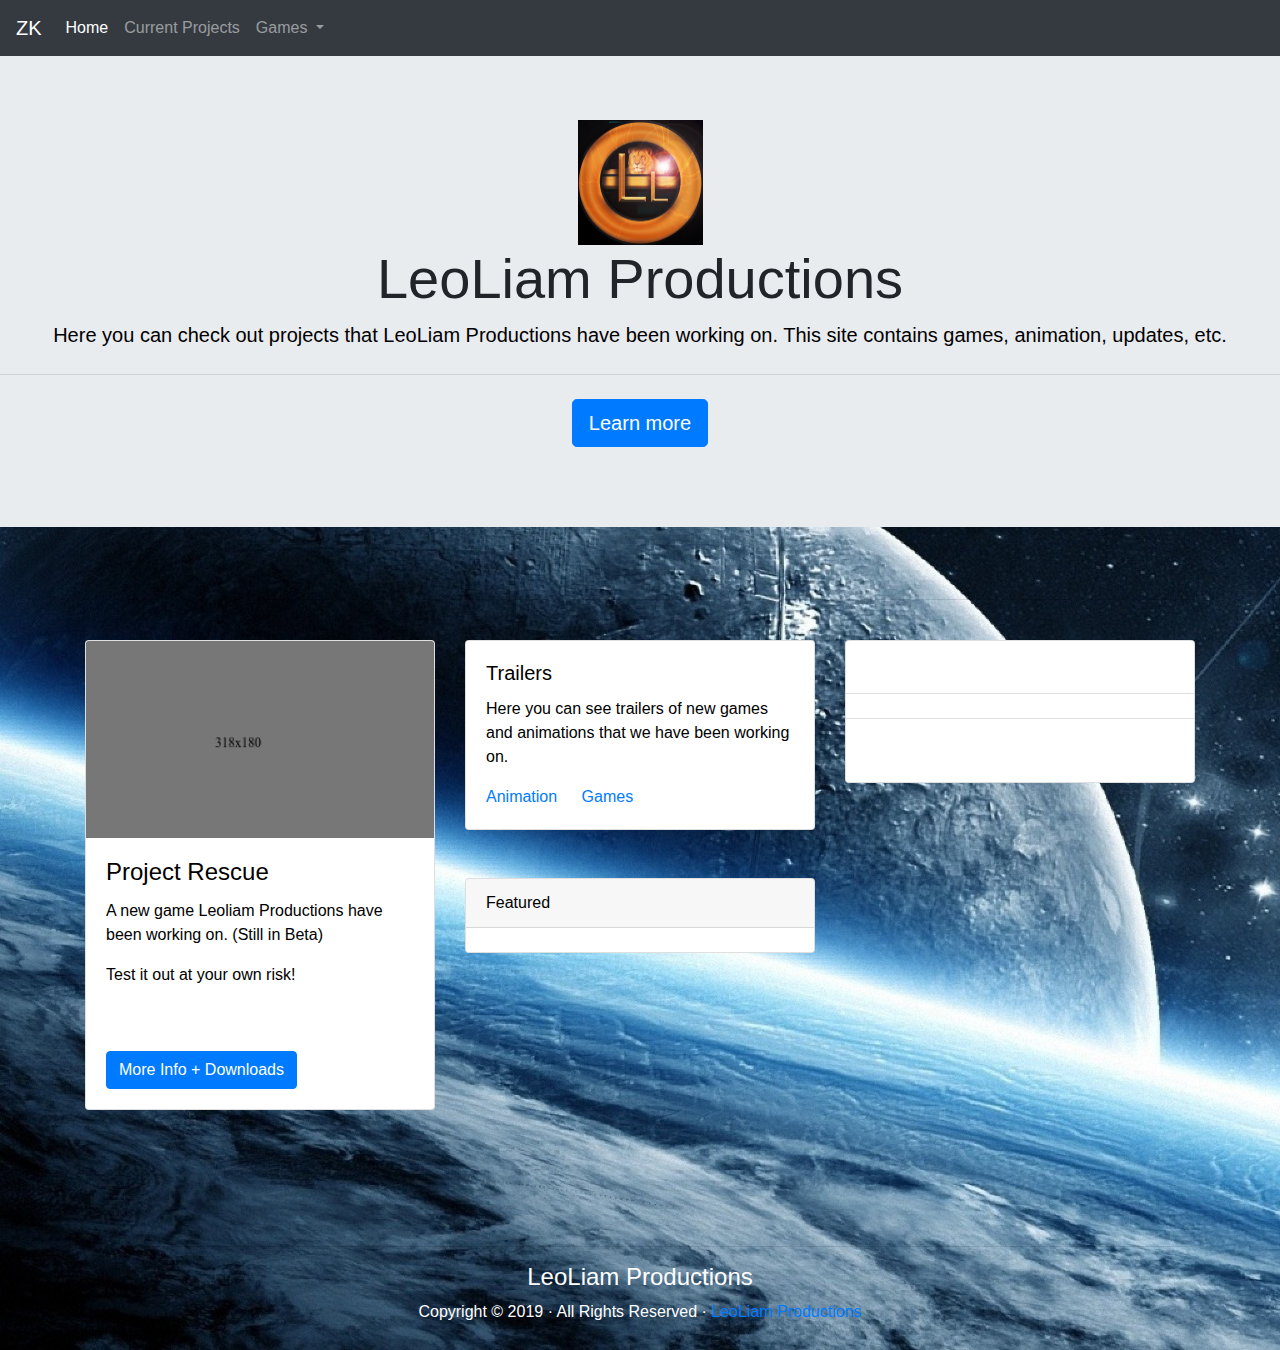
<file: Leoliam Productions/Leoliam Productions.html>
<!DOCTYPE html>
<html lang="en">
  <head>
    <meta charset="utf-8">
    <meta http-equiv="X-UA-Compatible" content="IE=edge">
    <meta name="viewport" content="width=device-width, initial-scale=1">
    <title>Home - LeoLiam Productions</title>

    <!-- Bootstrap -->

  <link href="bootstrap-4.3.1.css" rel="stylesheet" type="text/css">
  </head>
  <body class="hero-image">
	  
    <nav class="navbar navbar-expand-lg navbar-dark bg-dark">
       <a class="navbar-brand" href="../index.html">ZK</a>
       <button class="navbar-toggler" type="button" data-toggle="collapse" data-target="#navbarSupportedContent" aria-controls="navbarSupportedContent" aria-expanded="false" aria-label="Toggle navigation">
       <span class="navbar-toggler-icon"></span>
       </button>
       <div class="collapse navbar-collapse" id="navbarSupportedContent">
          <ul class="navbar-nav mr-auto">
             <li class="nav-item active">
                <a class="nav-link" href="#">Home <span class="sr-only">(current)</span></a>
             </li>
             <li class="nav-item">
                <a class="nav-link" href="#">Current Projects</a>
             </li>
             <li class="nav-item dropdown">
                <a class="nav-link dropdown-toggle" href="#" id="navbarDropdown" role="button" data-toggle="dropdown" aria-haspopup="true" aria-expanded="false">
                Games
                </a>
                <div class="dropdown-menu" aria-labelledby="navbarDropdown">
                   <a class="dropdown-item" href="#">Action</a>
                   <a class="dropdown-item" href="#">Another action</a>
                   <div class="dropdown-divider"></div>
                   <a class="dropdown-item" href="#">Something else here</a>
                </div>
             </li>
          </ul>
</div>
    </nav>

    <div class="jumbotron jumbotron-fluid text-center black">
	  <img src="../LLL4.jpg" width="125" height="125" alt=""/>
<h1 class="display-4">LeoLiam Productions</h1>
      <p class="lead">Here you can check out projects that LeoLiam Productions have been working on. This site contains games, animation, updates, etc.</p>
<hr class="my-4">
       
       <p class="lead">
          <a class="btn btn-primary btn-lg" href="#" role="button">Learn more</a>
       </p>
    </div>
    <div class="container"> <br>
       <hr>
       <br>
       <div class="row">
         <div class="col-md-4">
             <div class="card">
                <img class="card-img-top" src="images/card-img.png" alt="Card image cap">
                <div class="card-body">
                  <h4 class="card-title">Project Rescue </h4>
                  <p class="card-text">A new game Leoliam Productions have been working on. (Still in Beta)</p>
                  <p class="card-text"> Test it out at your own risk! </p>
                  <br>
                  <br>
                  <a href="#" class="btn btn-primary">More Info + Downloads</a></div>
             </div>
          </div>
         <div class="col-md-4">
             <div class="card">
                <div class="card-body">
                  <h5 class="card-title">Trailers </h5>
                  <p class="card-text">Here you can see trailers of new games and animations that we have been working on.</p>
                  <a href="#" class="card-link">Animation</a>
                   <a href="#" class="card-link">Games</a>
                </div>
             </div>
             <br>
             <br/>
             <div class="card">
                <div class="card-header">
                   Featured
                </div>
                <ul class="list-group list-group-flush">
                   <li class="list-group-item"></li>
                </ul>
             </div>
          </div>
         <div class="col-md-4">
             <div class="card">
                <div class="card-body">
                   <h5 class="card-title"></h5>
                   <p class="card-text"></p>
                </div>
                <ul class="list-group list-group-flush">
                   <li class="list-group-item"></li>
                </ul>
                <div class="card-body">
                   <a href="#" class="card-link"></a>
                   <a href="#" class="card-link"></a>
                </div>
             </div>
          </div>
       </div>
       <br/>
       <br/>
<br/>
       <br/>
<br>
       <hr>
       <div class="row">
         <div class="text-center col-lg-6 offset-lg-3">
            <h4>LeoLiam Productions </h4>
            <p>Copyright &copy; 2019 &middot; All Rights Reserved &middot; <a href="#">LeoLiam Productions</a></p>
          </div>
       </div>
    </div>
    <!-- jQuery (necessary for Bootstrap's JavaScript plugins) --> 
    <script src="../First Kingdom/js/jquery-3.3.1.min.js"></script>

    <!-- Include all compiled plugins (below), or include individual files as needed --> 
    <script src="../First Kingdom/js/popper.min.js"></script>
  <script src="../First Kingdom/js/bootstrap-4.2.1.js"></script>
  </body>
</html>
</file>
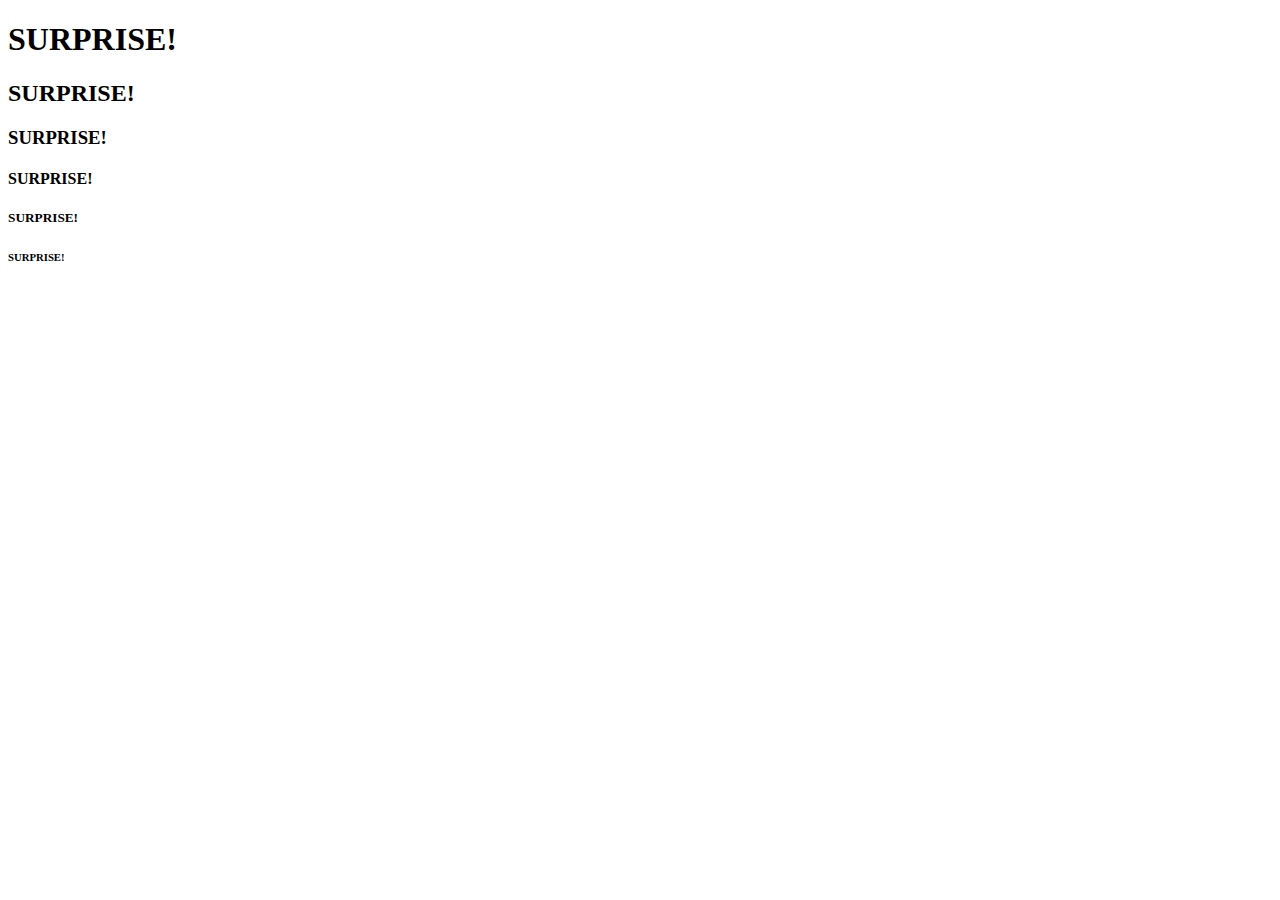
<file: First Kingdom/Surprise/Surprise.html>
<!doctype html>
<html>
<head>
<meta charset="utf-8">
<title>Surprise!</title>
<link href="Surprise.css" rel="stylesheet" type="text/css">
</head>

<body>
	<div class="surprise">
		<h1>SURPRISE!</h1>
		<h2>SURPRISE!</h2>
		<h3>SURPRISE!</h3>
		<h4>SURPRISE!</h4>
		<h5>SURPRISE!</h5>
		<h6>SURPRISE!</h6>
	</div>
</body>
</html>
</file>
<file: ZK.CSS>
@charset "utf-8";
/* CSS Document */
h1{
	padding: 20px;
	color: #F3C834;
	font-size: 35px;
	font-weight: bold;
	font-family: "Georgia", "Times New Roman", "Couriour New";
}

body{
	background-color: antiquewhite;
}
</file>
<file: First Kingdom/Surprise/Surprise.css>
@charset "utf-8";
/* CSS Document */
</file>
